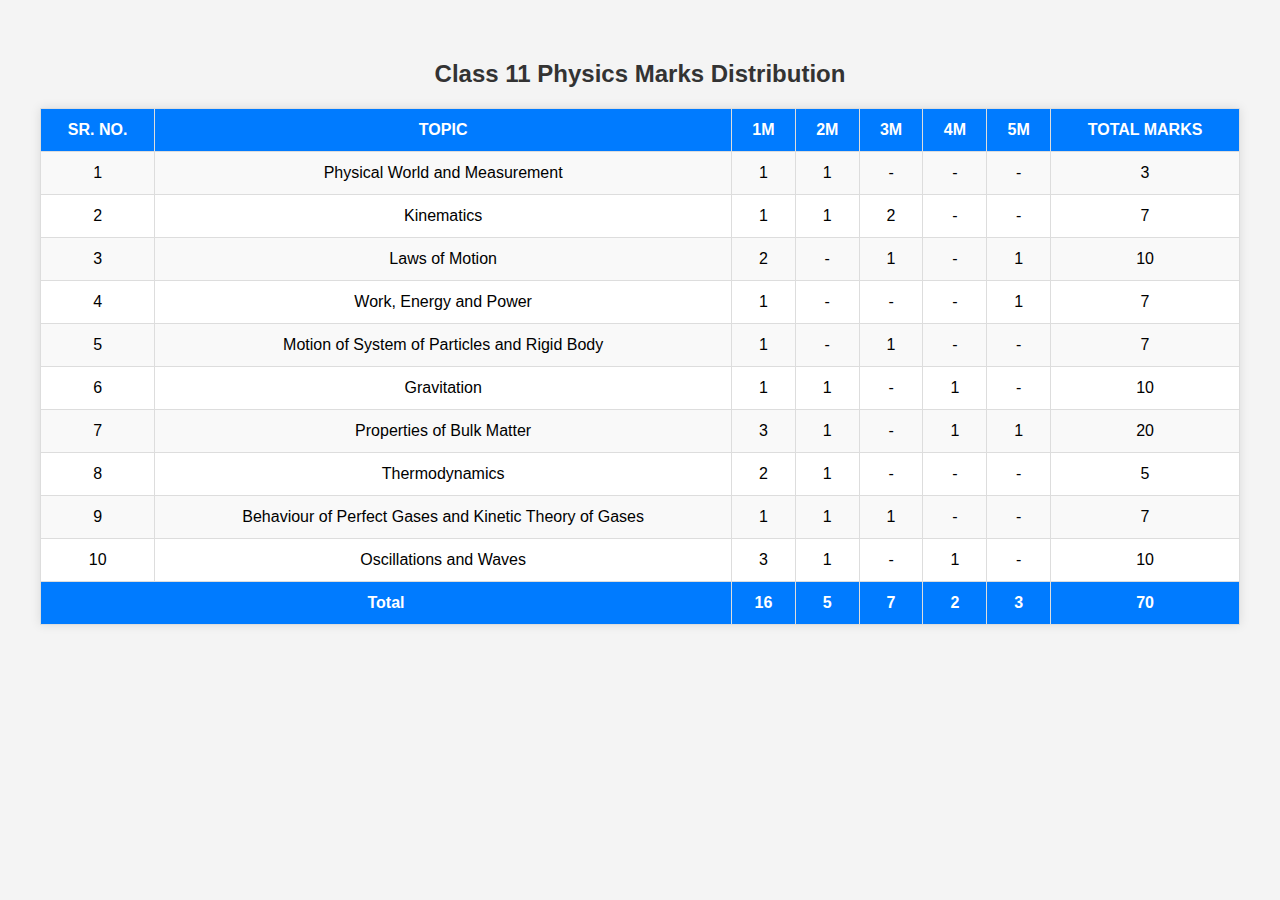
<file: Phy.html>
<!DOCTYPE html>
<html lang="en">
<head>
    <meta charset="UTF-8">
    <meta name="viewport" content="width=device-width, initial-scale=1.0">
    <title>Class 11 Physics Marks Distribution</title>
    <style>
        body {
            font-family: Arial, sans-serif;
            margin: 20px;
            padding: 20px;
            background-color: #f4f4f4;
        }
        h2 {
            text-align: center;
            color: #333;
        }
        table {
            width: 100%;
            border-collapse: collapse;
            background: #fff;
            box-shadow: 0 0 10px rgba(0, 0, 0, 0.1);
            margin-top: 20px;
        }
        th, td {
            border: 1px solid #ddd;
            padding: 12px;
            text-align: center;
        }
        th {
            background: #007BFF;
            color: white;
            text-transform: uppercase;
        }
        tr:nth-child(even) {
            background: #f9f9f9;
        }
        tr:hover {
            background: #f1f1f1;
        }
    </style>
</head>
<body>

    <h2>Class 11 Physics Marks Distribution</h2>

    <table>
        <tr>
            <th>Sr. No.</th>
            <th>Topic</th>
            <th>1M</th>
            <th>2M</th>
            <th>3M</th>
            <th>4M</th>
            <th>5M</th>
            <th>Total Marks</th>
        </tr>
        <tr>
            <td>1</td>
            <td>Physical World and Measurement</td>
            <td>1</td>
            <td>1</td>
            <td>-</td>
            <td>-</td>
            <td>-</td>
            <td>3</td>
        </tr>
        <tr>
            <td>2</td>
            <td>Kinematics</td>
            <td>1</td>
            <td>1</td>
            <td>2</td>
            <td>-</td>
            <td>-</td>
            <td>7</td>
        </tr>
        <tr>
            <td>3</td>
            <td>Laws of Motion</td>
            <td>2</td>
            <td>-</td>
            <td>1</td>
            <td>-</td>
            <td>1</td>
            <td>10</td>
        </tr>
        <tr>
            <td>4</td>
            <td>Work, Energy and Power</td>
            <td>1</td>
            <td>-</td>
            <td>-</td>
            <td>-</td>
            <td>1</td>
            <td>7</td>
        </tr>
        <tr>
            <td>5</td>
            <td>Motion of System of Particles and Rigid Body</td>
            <td>1</td>
            <td>-</td>
            <td>1</td>
            <td>-</td>
            <td>-</td>
            <td>7</td>
        </tr>
        <tr>
            <td>6</td>
            <td>Gravitation</td>
            <td>1</td>
            <td>1</td>
            <td>-</td>
            <td>1</td>
            <td>-</td>
            <td>10</td>
        </tr>
        <tr>
            <td>7</td>
            <td>Properties of Bulk Matter</td>
            <td>3</td>
            <td>1</td>
            <td>-</td>
            <td>1</td>
            <td>1</td>
            <td>20</td>
        </tr>
        <tr>
            <td>8</td>
            <td>Thermodynamics</td>
            <td>2</td>
            <td>1</td>
            <td>-</td>
            <td>-</td>
            <td>-</td>
            <td>5</td>
        </tr>
        <tr>
            <td>9</td>
            <td>Behaviour of Perfect Gases and Kinetic Theory of Gases</td>
            <td>1</td>
            <td>1</td>
            <td>1</td>
            <td>-</td>
            <td>-</td>
            <td>7</td>
        </tr>
        <tr>
            <td>10</td>
            <td>Oscillations and Waves</td>
            <td>3</td>
            <td>1</td>
            <td>-</td>
            <td>1</td>
            <td>-</td>
            <td>10</td>
        </tr>
        <tr style="font-weight: bold; background: #007BFF; color: white;">
            <td colspan="2">Total</td>
            <td>16</td>
            <td>5</td>
            <td>7</td>
            <td>2</td>
            <td>3</td>
            <td>70</td>
        </tr>
    </table>

</body>
</html>
</file>
